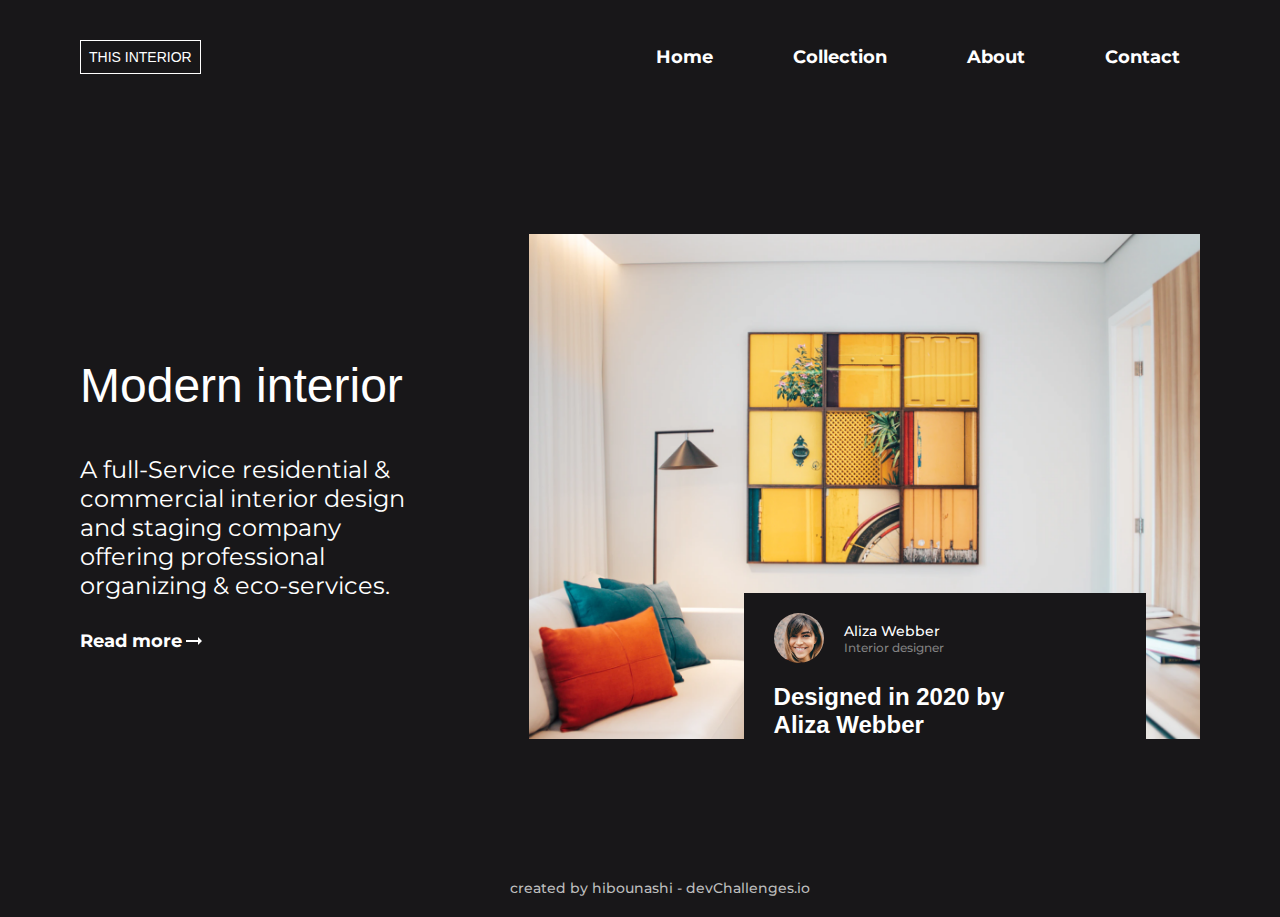
<file: index.html>
<!DOCTYPE html>
<html lang="en">
<head>
    <meta charset="UTF-8">
    <meta name="viewport" content="width=device-width, initial-scale=1.0">
    <link rel="stylesheet" href="assets/main.css">
    <link rel="stylesheet" href="https://fonts.googleapis.com/css2?family=Material+Symbols+Outlined:opsz,wght,FILL,GRAD@20..48,100..700,0..1,-50..200" />
    <link rel="preconnect" href="https://fonts.googleapis.com">
    <link rel="preconnect" href="https://fonts.gstatic.com" crossorigin>
    <link href="https://fonts.googleapis.com/css2?family=Montserrat:wght@100;200;300&display=swap" rel="stylesheet">
    <title>interior consultant</title>
    
</head>
<body>
    <nav>
        <div class="logo">This Interior</div>
        <div class="azrar">
            <a class="element">Home</a>
            <a class="element">Collection</a>
            <a class="element">About</a>
            <a class="element">Contact</a>
        </div>
        <img class="burger" src="/assets/menu_white_36dp.svg" alt="menu">
    </nav>
    <div class="toggle">
        <img class="xbtn" src="assets/close_white_36dp.svg" alt="x">
        <div class="menu">
            <a class="element">Home</a>
            <a class="element">Collection</a>
            <a class="element">About</a>
            <a class="element">Contact</a>
        </div>
    </div>
    
    <div class="container">
        <div class="content">
            <h1>Modern interior</h1>
            <p>A full-Service residential & commercial interior design and staging company offering professional organizing & eco-services.</p>
            <button>Read more <img src="assets/arrow_right_alt_white_24dp.svg" alt=""></button>
        </div>
        <div class="img-container">
            <img class="img-background" src="assets/photo1.png" alt="chambre">
            <div class="card">
                <div class="card-user">
                    <img src="assets/photo2.png" alt="user">
                    <div class="card-user-info">
                        <h3>Aliza Webber</h3>
                        <p>Interior designer</p>
                    </div>
                </div>
                <div class="cmntr">Designed in 2020 by Aliza Webber</div>
            </div>
        </div>
        
    </div>
    <footer>
        <div>created by <a class="github" href="https://github.com/hibounashi">hibounashi</a> - <a href="https://devchallenges.io">devChallenges.io</a></div>
    </footer>
    <script src="assets/maic.js">
    </script>
</body>
</html>
</file>
<file: assets/main.css>
html{
    position: relative;
}
body{
    
    padding: 0%;
    margin: 0 80px;
    background: #181719;
    color: #FFF;
    width: auto;
    box-sizing: border-box;
    display: flex;
    flex-direction: column;
}

nav{
    display: flex;
    align-items: center;
    justify-content: space-between;
    padding: 40px 0;
    box-sizing: border-box;


}
.logo{
    border: 1px solid #FFF;
    padding: 8px;
    box-sizing: border-box;
    font-family: Crimson Pro, sans-serif;
    font-size: 14px;
    font-style: normal;
    font-weight: 200;
    line-height: normal;
    text-transform: uppercase;
}
.azrar{
    display: flex;
    gap: 40px;
}
.element{
    padding: 0 20px;
    box-sizing: border-box;
    color: #FFF;
    font-family: Montserrat, sans-serif;
    font-size: 18px;
    font-style: normal;
    font-weight: 700;
    line-height: normal;
}
nav img{
    width: fit-content;
    display: none;
    flex-shrink: 0;
}
.toggle{
    position: absolute;
    top: 0;
    right: 0;
    bottom: 0%;
    left: 0;
    z-index: 1;
    height: 100vh;
    background-color: #7a6868;
    justify-content: flex-end;
    align-items: center;
    flex-direction: column;
    display: none;
}

.toggle img{
    padding: 20px;
    width: fit-content;
    box-sizing: border-box;
    align-self: flex-end;
}
.menu{
    display: flex;
    justify-content: center;
    align-items: center;
    flex-direction: column;
    height: 100%; /* Take full height of toggle container */
    padding: 20px;
    
}

.menu .element{
    padding: 40px;
    text-align: center; /* Center the text */
    width: 100%;
    
}
.container{
    position: relative;
    display: flex;
    justify-content: center;
    align-items: center;
    padding: 120px 0;
    box-sizing: border-box;
}
.content{
    width: 45%;
    padding-right: 120px;
    box-sizing: border-box;
}
.content h1{
    padding:5px 0 ;
    box-sizing: border-box;
    color: #FFF;
    font-family: Lora, sans-serif;
    font-size: 48px;
    font-style: normal;
    font-weight: 500;
    line-height: normal;
}
.content p{
    padding:5px 0 ;
    box-sizing: border-box;
    color: #FFF;
    font-family: Montserrat, sans-serif;
    font-size: 24px;
    font-style: normal;
    font-weight: 400;
    line-height: normal;
}
.content button{
    display: flex;
    align-items: center;
    justify-content: space-between;
    border-style: none;
    color: #FFF;
    background-color: #181719;
    padding: 0;
    box-sizing: border-box;
    font-family: Montserrat, sans-serif;
    font-size: 18px;
    font-style: normal;
    font-weight: 700;
    line-height: normal;
}
.img-container{
    width: 70%;
    position: relative;
    display: inline-block;
}
.img-background{
    width: 100%;
    position: relative;
    display: block;
}

.card{
    width: 60%;
    position: absolute;
    bottom: -20px; /* Adjust this value as needed */
    right: 8%;
    background-color: #181719;
    padding: 0 30px;
    box-sizing: border-box;

}
.card-user{
    display: flex;
    align-items: center;
    padding-top: 20px;
    box-sizing: border-box;
}
.card-user-info{
    padding: 0 20px;
    box-sizing: border-box;
}
.card-user-info p {
    margin: 0;
    color: var(--gray-3, #828282);
    font-family: Montserrat, sans-serif;
    font-size: 12px;
    font-style: normal;
    font-weight: 500;
    line-height: normal;
}
.card-user-info h3{
    margin: 0;
    color: #FFF;
    font-family: Montserrat, sans-serif;
    font-size: 14px;
    font-style: normal;
    font-weight: 500;
    line-height: normal;
}
.card img{
    border-radius: 50%;
    width: 50px;
}
.cmntr{
    padding: 20px 0;
    width: 70%;
    box-sizing: border-box;
    color: #FFF;
    font-family: Lora, sans-serif;
    font-size: 24px;
    font-style: normal;
    font-weight: 700;
    line-height: normal;
}
footer{
    
    bottom: 0;
    width: 100%;
    text-align: center;
    left: 0;
    padding: 20px;
}
footer div{
    
    color: #BDBDBD;
    text-align: center;
    font-family: Montserrat, sans-serif;
    font-size: 14px;
    font-style: normal;
    font-weight: 500;
    line-height: normal;
}
footer div a{
    text-decoration: none; /* Remove underline */
    color: inherit;
}

/* RESPONSIVE FOR MOBILE */

@media (max-width: 768px) {
    body{
        margin: 0 20px;
    }
    nav{
        width: 100%;
        padding: 20px 0;
    }
    .azrar{
        display: none;
    }
    nav img{
        display: block;
    }
    .toggle{
        display: none;
        transform: translateX(100%);
    }
    .toggle-active {
        transform: translateX(0%);
        display: flex;
    }
    .container{
        flex-direction: column;
        padding: 40px 0;
        box-sizing: border-box;
    }
    .content{
        width: 100%;
        padding: 0;
        padding-bottom: 60px;
    }
    .content p{
        width: 80%;
    }
    .img-container{
        width: 100%;
    }
    .img-background{
        padding-bottom: 100px;
    }
    .card{
        width: 90%;
        height: 40%;
        top: 50%;
        right: 20px;
    }
    footer{
        width: 100%;
    }
}
</file>
